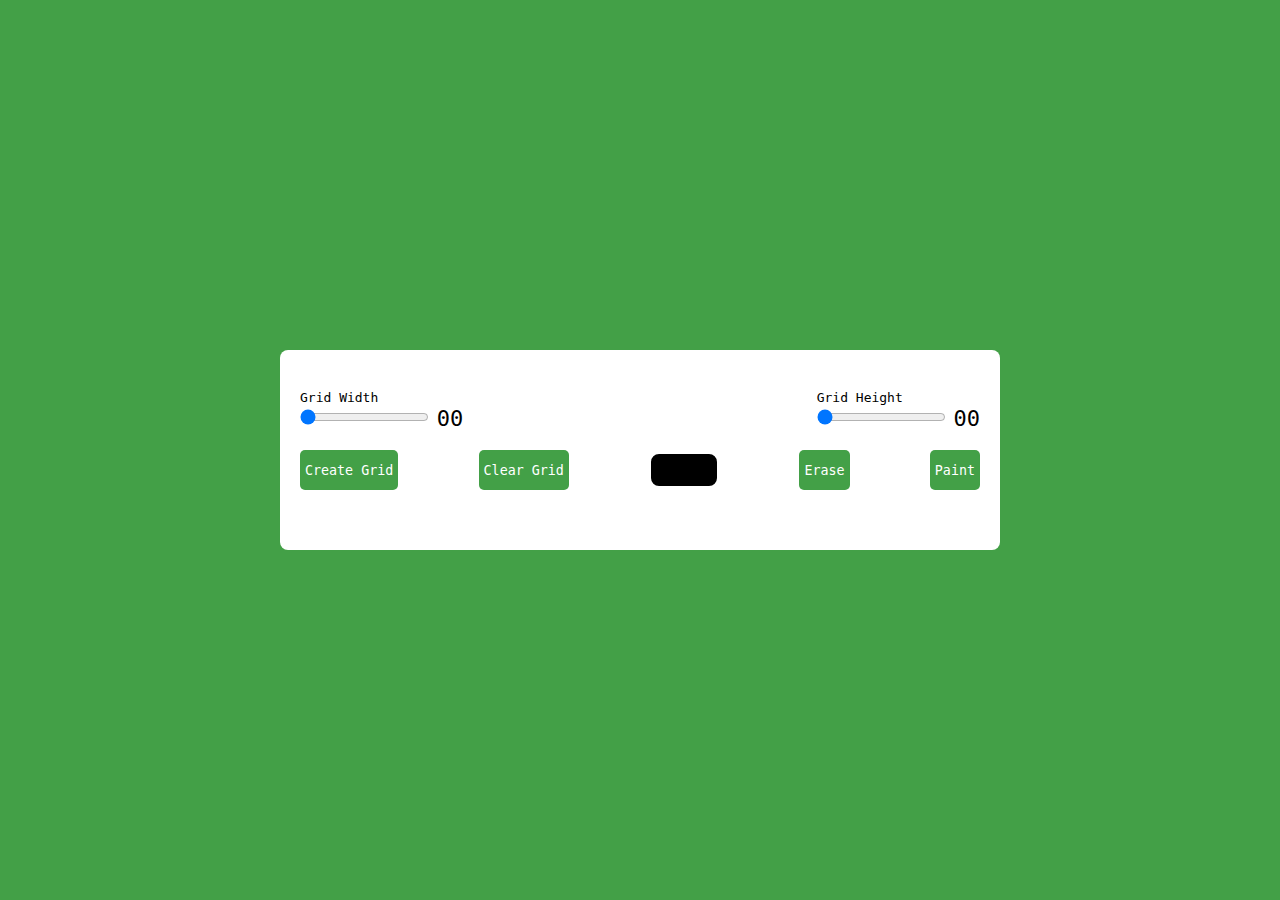
<file: Day #1 - Pixel Art Generator/Final/index.html>
<!DOCTYPE html>
<html lang="en">
  <head>
    <meta charset="UTF-8" />
    <meta http-equiv="X-UA-Compatible" content="IE=edge" />
    <meta name="viewport" content="width=device-width, initial-scale=1.0" />
    <link rel="stylesheet" href="style.css" />
    <title>#1 - Pixel Art Generator | AsmrProg</title>
  </head>

  <body>
    <div class="wrapper">
      <div class="options">
        <div class="opt-wrapper">
          <div class="slider">
            <label for="width-range">Grid Width</label>
            <input type="range" id="width-range" min="1" max="35" />
            <span id="width-value">00</span>
          </div>

          <div class="slider">
            <label for="height-range">Grid Height</label>
            <input type="range" id="height-range" min="1" max="35" />
            <span id="height-value">00</span>
          </div>
        </div>
        <div class="opt-wrapper">
          <button id="submit-grid">Create Grid</button>
          <button id="clear-grid">Clear Grid</button>
          <input type="color" id="color-input" />
          <button id="erase-btn">Erase</button>
          <button id="paint-btn">Paint</button>
        </div>
      </div>
      <div class="container"></div>
    </div>

    <script src="index2.js"></script>
  </body>
</html>
</file>
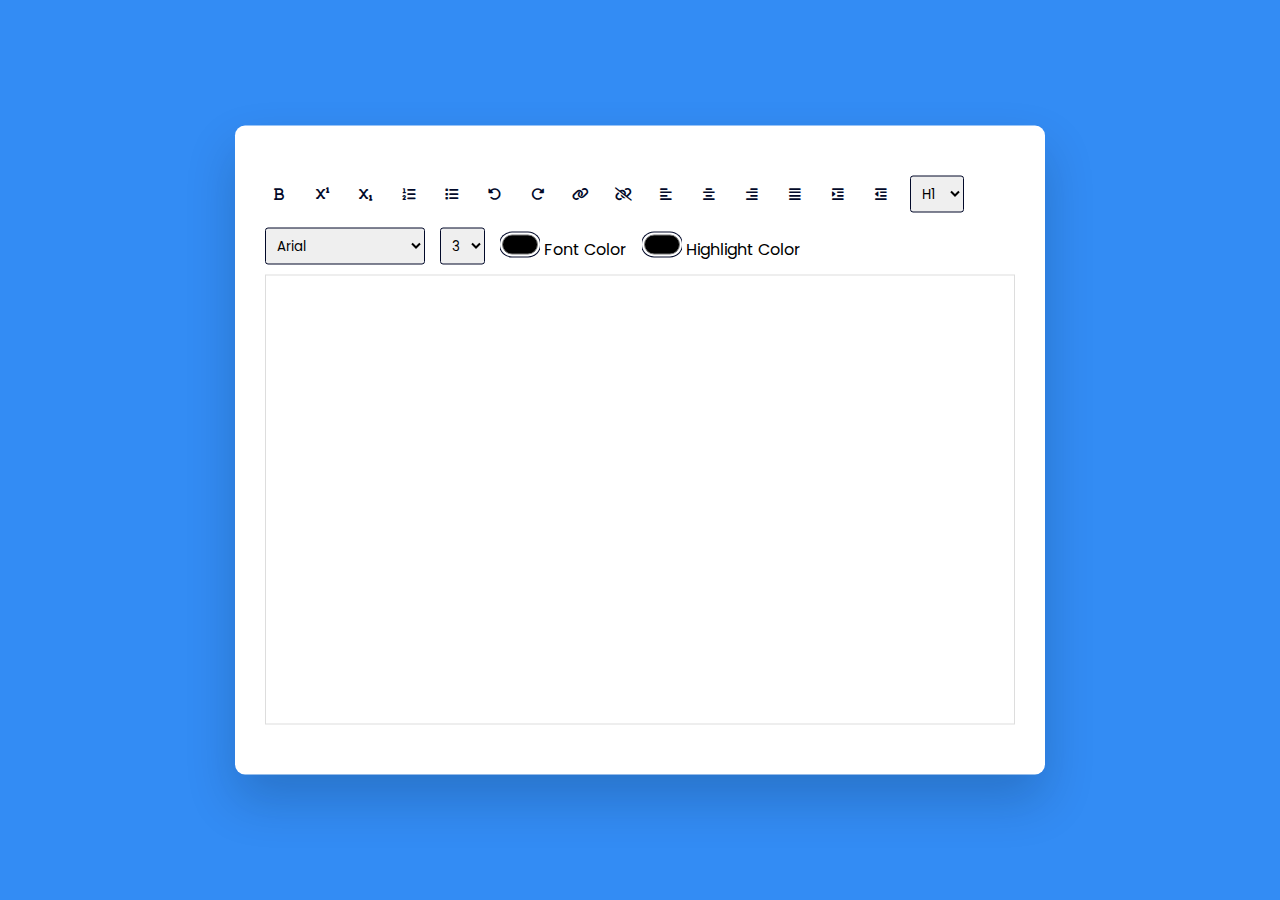
<file: Day #2 - Rich Text Editor/Final/index.html>
<!DOCTYPE html>
<html lang="en">
  <head>
    <meta charset="UTF-8" />
    <meta http-equiv="X-UA-Compatible" content="IE=edge" />
    <meta name="viewport" content="width=device-width, initial-scale=1.0" />
    <link
      rel="stylesheet"
      href="https://cdnjs.cloudflare.com/ajax/libs/font-awesome/6.2.1/css/all.min.css"
    />
    <link rel="stylesheet" href="style.css" />
    <title>#2 - Online Text Editor | Final</title>
  </head>

  <body>
    <div class="container">
      <div class="options">
        <button id="bold" class="option-button format">
          <i class="fa-solid fa-bold"></i>
        </button>

        <button id="superscript" class="option-button script">
          <i class="fa-solid fa-superscript"></i>
        </button>
        <button id="subscript" class="option-button script">
          <i class="fa-solid fa-subscript"></i>
        </button>

        <button id="insertOrderedList" class="option-button">
          <div class="fa-solid fa-list-ol"></div>
        </button>
        <button id="insertUnorderedList" class="option-button">
          <i class="fa-solid fa-list"></i>
        </button>

        <button id="undo" class="option-button">
          <i class="fa-solid fa-rotate-left"></i>
        </button>
        <button id="redo" class="option-button">
          <i class="fa-solid fa-rotate-right"></i>
        </button>

        <button id="createLink" class="adv-option-button">
          <i class="fa fa-link"></i>
        </button>
        <button id="unlink" class="option-button">
          <i class="fa fa-unlink"></i>
        </button>
        <button id="justifyLeft" class="option-button align">
          <i class="fa-solid fa-align-left"></i>
        </button>
        <button id="justifyCenter" class="option-button align">
          <i class="fa-solid fa-align-center"></i>
        </button>
        <button id="justifyRight" class="option-button align">
          <i class="fa-solid fa-align-right"></i>
        </button>
        <button id="justifyFull" class="option-button align">
          <i class="fa-solid fa-align-justify"></i>
        </button>
        <button id="indent" class="option-button spacing">
          <i class="fa-solid fa-indent"></i>
        </button>
        <button id="outdent" class="option-button spacing">
          <i class="fa-solid fa-outdent"></i>
        </button>
        <select id="formatBlock" class="adv-option-button">
          <option value="H1">H1</option>
          <option value="H2">H2</option>
          <option value="H3">H3</option>
          <option value="H4">H4</option>
          <option value="H5">H5</option>
          <option value="H6">H6</option>
        </select>
        <select id="fontName" class="adv-option-button"></select>
        <select id="fontSize" class="adv-option-button"></select>

        <div class="input-wrapper">
          <input type="color" id="foreColor" class="adv-option-button" />
          <label for="foreColor">Font Color</label>
        </div>
        <div class="input-wrapper">
          <input type="color" id="backColor" class="adv-option-button" />
          <label for="backColor">Highlight Color</label>
        </div>
      </div>
      <div id="text-input" contenteditable="true" spellcheck="false"></div>
    </div>
    <script src="index.js"></script>
  </body>
</html>
</file>
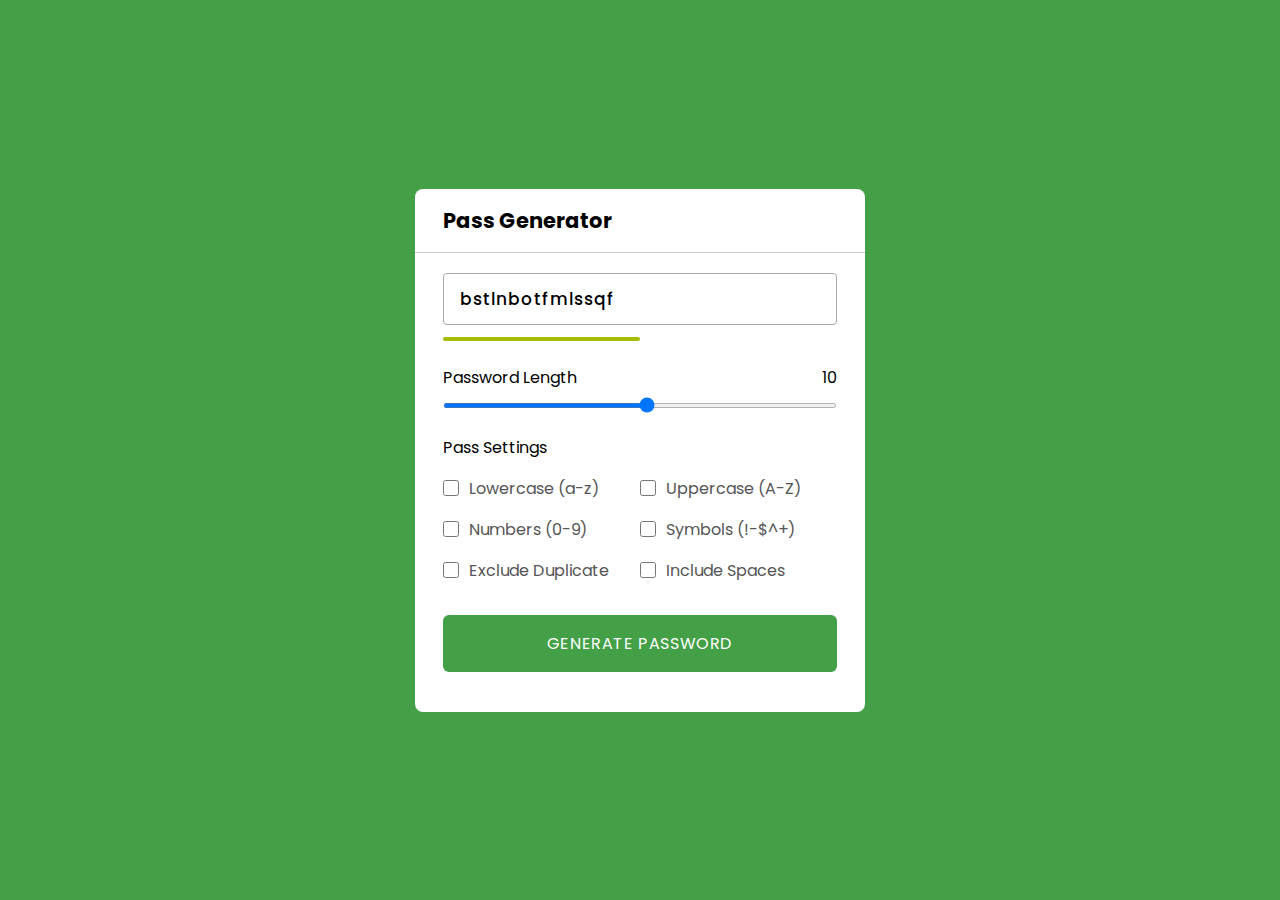
<file: Day #3 - Pass Generator/Stater/index.html>
<!DOCTYPE html>
<html lang="en">
  <head>
    <meta charset="UTF-8" />
    <meta http-equiv="X-UA-Compatible" content="IE=edge" />
    <meta name="viewport" content="width=device-width, initial-scale=1.0" />
    <link
      href="https://fonts.googleapis.com/css2?family=Material+Symbols+Rounded"
      rel="stylesheet"
    />
    <link rel="stylesheet" href="style.css" />
    <title>#3 - Pass Generator | AsmrProg</title>
  </head>

  <body>
    <div class="container">
      <header class="header">
        <h4 class="heading">Pass Generator</h4>
      </header>
      <main class="main">
        <div class="display">
          <div class="display__password">
            <div class="display__password--text">bstlnbotfmlssqf</div>
            <div class="display__password--icon"></div>
          </div>
          <div class="display__straingth"></div>
        </div>

        <div class="length">
          <div class="length__level">
            <label class="text">Password Length</label>
            <label class="value">10</label>
          </div>
          <input
            class="range"
            type="range"
            name="length"
            id="length"
            min="1"
            max="30"
          />
        </div>

        <div class="settings">
          <p class="settings__headings">Pass Settings</p>
          <div class="settings__options">
            <div class="option">
              <input type="checkbox" name="" id="lowercase" />
              <label for="lowercase">Lowercase (a-z)</label>
            </div>
            <div class="option">
              <input type="checkbox" name="" id="uppercase" />
              <label for="uppercase">Uppercase (A-Z) </label>
            </div>
            <div class="option">
              <input type="checkbox" name="" id="numbers" />
              <label for="numbers">Numbers (0-9)</label>
            </div>
            <div class="option">
              <input type="checkbox" name="" id="symbols" />
              <label for="symbols">Symbols (!-$^+)</label>
            </div>
            <div class="option">
              <input type="checkbox" name="" id="duplicate" />
              <label for="duplicate">Exclude Duplicate</label>
            </div>
            <div class="option">
              <input type="checkbox" name="" id="space" />
              <label for="space">Include Spaces</label>
            </div>
          </div>
        </div>

        <div class="button-box">
          <button class="button">GENERATE PASSWORD</button>
        </div>
      </main>
    </div>

    <script src="script.js"></script>
  </body>
</html>
</file>
<file: Day #1 - Pixel Art Generator/Final/style.css>
* {
  padding: 0;
  margin: 0;
  box-sizing: border-box;
  font-family: monospace;
}

body {
  background-color: #43a047;
}

.wrapper {
  background-color: #fff;
  width: 80vmin;
  position: absolute;
  top: 50%;
  left: 50%;
  transform: translate(-50%, -50%);
  padding: 40px 20px;
  border-radius: 8px;
}

label {
  display: block;
}

span {
  position: relative;
  font-size: 22px;
  bottom: -1px;
}

.opt-wrapper {
  display: flex;
  justify-content: space-between;
  margin-bottom: 20px;
  gap: 10px;
}

button {
  background-color: #43a047;
  border: none;
  border-radius: 5px;
  padding: 5px;
  color: #fff;
  cursor: pointer;
}

input[type="color"] {
  appearance: none;
  background-color: transparent;
  width: 70px;
  height: 40px;
  border: none;
  cursor: pointer;
}

input[type="color"]::-webkit-color-swatch {
  border-radius: 8px;
  border: 4px solid #000;
}

.gridCol {
  height: 1em;
  width: 1em;
  border: 1px solid #ddd;
}

.gridRow {
  display: flex;
}
</file>
<file: Day #2 - Rich Text Editor/Final/style.css>
@import url("https://fonts.googleapis.com/css2?family=Poppins:wght@300;400;500;600;700&display=swap");

* {
  padding: 0;
  margin: 0;
  box-sizing: border-box;
}

body {
  background-color: #338cf4;
}

.container {
  background-color: #fff;
  width: 90vmin;
  padding: 50px 30px;
  position: absolute;
  transform: translate(-50%, -50%);
  left: 50%;
  top: 50%;
  border-radius: 10px;
  box-shadow: 0 25px 50px rgba(7, 20, 35, 0.2);
}

.options {
  display: flex;
  flex-wrap: wrap;
  align-items: center;
  gap: 15px;
}

button {
  width: 28px;
  height: 28px;
  display: grid;
  place-items: center;
  border: none;
  color: #020929;
  background-color: #fff;
  outline: none;
  cursor: pointer;
}

select {
  padding: 7px;
  border: 1px solid #020929;
  border-radius: 3px;
  cursor: pointer;
}

.options label,
.options select {
  font-family: "Poppins", sans-serif;
}

input[type="color"] {
  appearance: none;
  background-color: transparent;
  width: 40px;
  height: 28px;
  border: none;
  cursor: pointer;
}

input[type="color"]::-webkit-color-swatch {
  border-radius: 15px;
  box-shadow: 0 0 0 2px #fff, 0 0 0 3px #020929;
}

#text-input {
  margin-top: 10px;
  border: 1px solid #ddd;
  padding: 20px;
  height: 50vh;
}

.active {
  background-color: #e0e9ff;
}
</file>
<file: Day #3 - Pass Generator/Stater/style.css>
@import url("https://fonts.googleapis.com/css2?family=Poppins:wght@400;500;600&display=swap");

* {
  margin: 0;
  padding: 0;
  box-sizing: border-box;
  font-family: "Poppins", sans-serif;
}

html {
  font-size: 62.5%;
}

body {
  display: flex;
  align-items: center;
  justify-content: center;
  min-height: 100vh;
  background: #43a047;
}

.container {
  min-width: 45rem;
  background-color: #fff;
  border-radius: 0.8rem;
}

.header {
  border-bottom: 1px solid #ccc;
}

.heading {
  font-size: 2.1rem;
  padding: 1.6rem 2.8rem;
}

.main {
  padding: 2rem 2.8rem 4rem;
}

.display {
  margin-bottom: 2.4rem;
}

.display__password {
  border: 1px solid #aaa;
  padding: 1.2rem 1.6rem;
  border-radius: 0.4rem;
  margin-bottom: 1.2rem;
}

.display__password--text {
  font-size: 1.7rem;
  font-weight: 500;
  letter-spacing: 1px;
}

.display__straingth {
  width: 50%;
  height: 0.4rem;
  border-radius: 0.5rem;
  background-color: #a6bb04;
}

.length {
  font-size: 1.6rem;
  margin-bottom: 2rem;
}

.length__level {
  display: flex;
  align-items: center;
  justify-content: space-between;
}

.range {
  width: 100%;
  height: 0.5rem;
}

.settings {
  font-size: 1.6rem;
  margin-bottom: 3.2rem;
}

.settings__headings {
  margin-bottom: 1.6rem;
}

.settings__options {
  display: grid;
  grid-template-columns: 1fr 1fr;
  row-gap: 1.6rem;
}

.option {
  display: flex;
  align-items: center;
  gap: 1rem;
  color: #555;
}

.option input {
  height: 1.6rem;
  width: 1.6rem;
}

.button-box {
  display: block;
}

.button {
  display: inline-block;
  width: 100%;
  font-size: 1.6rem;
  text-transform: uppercase;
  letter-spacing: 0.6px;
  color: #fff;
  background-color: #43a047;
  border: none;
  outline: none;
  text-align: center;
  padding: 1.6rem;
  border-radius: 0.6rem;
  cursor: pointer;
}
</file>
